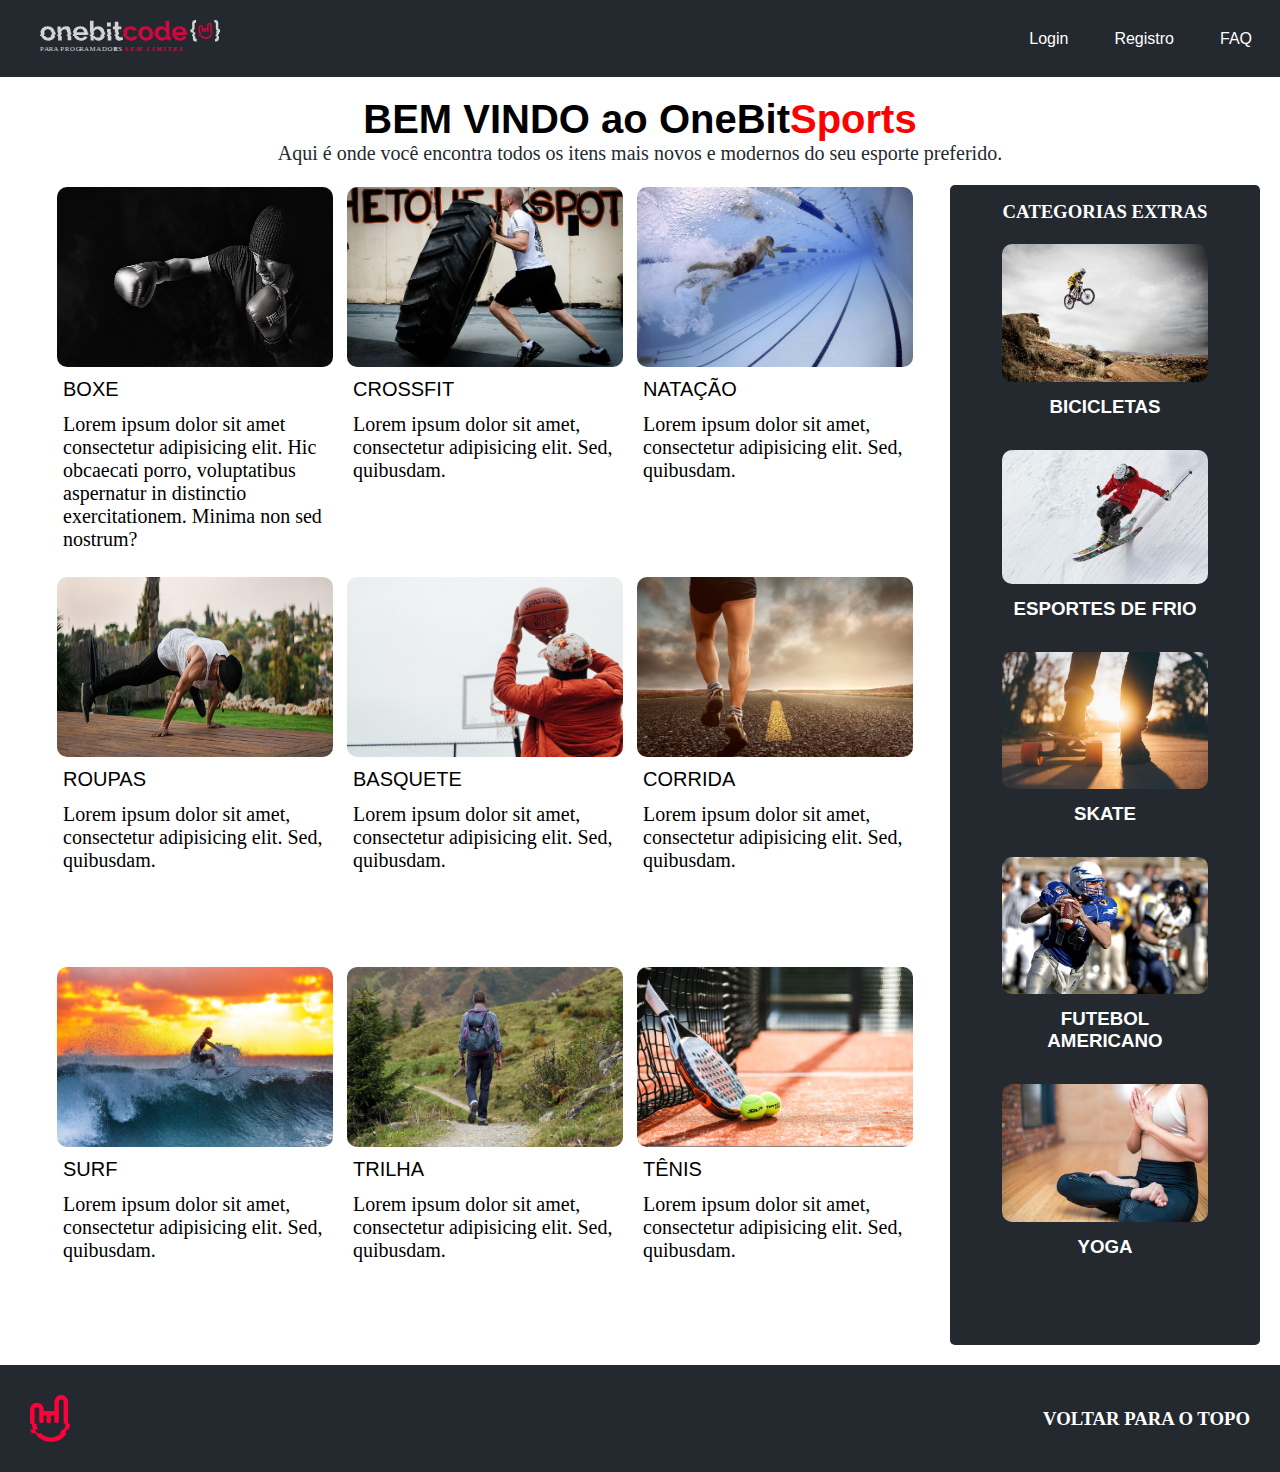
<file: index.html>
<!DOCTYPE html>
<html lang="en">
  <head>
    <meta charset="UTF-8" />
    <meta http-equiv="X-UA-Compatible" content="IE=edge" />
    <meta name="viewport" content="width=device-width, initial-scale=1.0" />
    <link rel="stylesheet" href="./css/style.css" />
    <link rel="shortcut icon" href="./imagens/iconrock-red.svg" type="image/x-icon">
    <title>OneBitSports</title>
  </head>
  <body>
    <div class="container">
      <header class="header">
       <a href="./index.html">
        <img src="./imagens/logo-onebitcode.svg" alt="logo-onebitcode" class="img-header"/>
      </a> 
        <section class="buttons-header">
          <a href="/pages/loginPage.html">
            <buttons class="button-header">Login</buttons>
          </a>
          <a href="/pages/registroForm.html" >
            <buttons class="button-header">Registro</buttons>
          </a>
          <a href="/pages/faq.html">
            <buttons class="button-header">FAQ</buttons>
          </a>
        </section>
      </header>
      <h1 id="backToTop" class="title">BEM VINDO ao OneBit<span style="color:red">Sports</span>
      </h1>
      <p class="titleDescription">
            Aqui é onde você encontra todos os itens mais novos e modernos do
            seu esporte preferido.
          </p>
      <section class="gridContainer">
        <div class="mainContent">
          <div class="categoryCard">
            <img src="./imagens/boxe.jpg" alt="boxe" class="img-main">
            <p class="mainCategoryCardTitle">BOXE</p>
            <p class="mainCategoryCardDescription">Lorem ipsum dolor sit amet consectetur adipisicing elit. Hic obcaecati porro, voluptatibus aspernatur in distinctio exercitationem. Minima non sed nostrum?</p>
            </img>
          </div>
          <div class="categoryCard">
            <img src="./imagens/crossfit.jpg" alt="crossfit" class="img-main">
            <p class="mainCategoryCardTitle">CROSSFIT</p>
            <p class="mainCategoryCardDescription">Lorem ipsum dolor sit amet, consectetur adipisicing elit. Sed, quibusdam.</p>
            </img>
          </div>
          <div class="categoryCard">
            <img src="./imagens/natacao.jpg" alt="natação" class="img-main">
            <p class="mainCategoryCardTitle">NATAÇÃO</p>
            <p class="mainCategoryCardDescription">Lorem ipsum dolor sit amet, consectetur adipisicing elit. Sed, quibusdam.</p>
            </img>
          </div>
          <div class="categoryCard">
            <img src="./imagens/roupas.jpg" alt="roupas" class="img-main">
            <p class="mainCategoryCardTitle">ROUPAS</p>
            <p class="mainCategoryCardDescription">Lorem ipsum dolor sit amet, consectetur adipisicing elit. Sed, quibusdam.</p>
            </img>
          </div>
          <div class="categoryCard">
            <img src="./imagens/basquete.jpg" alt="basquete" class="img-main">
            <p class="mainCategoryCardTitle">BASQUETE</p>
            <p class="mainCategoryCardDescription">Lorem ipsum dolor sit amet, consectetur adipisicing elit. Sed, quibusdam.</p>
            </img>
          </div>
          <div class="categoryCard">
            <img src="./imagens/corrida.jpg" alt="corrida" class="img-main">
            <p class="mainCategoryCardTitle">CORRIDA</p>
            <p class="mainCategoryCardDescription">Lorem ipsum dolor sit amet, consectetur adipisicing elit. Sed, quibusdam.</p>
            </img>
          </div>
          <div class="categoryCard">
            <img src="./imagens/surf.jpg" alt="surf" class="img-main">
            <p class="mainCategoryCardTitle">SURF</p>
            <p class="mainCategoryCardDescription">Lorem ipsum dolor sit amet, consectetur adipisicing elit. Sed, quibusdam.</p>
            </img>
          </div>
          <div class="categoryCard">
            <img src="./imagens/trilha.jpg" alt="trilha" class="img-main">
            <p class="mainCategoryCardTitle">TRILHA</p>
            <p class="mainCategoryCardDescription">Lorem ipsum dolor sit amet, consectetur adipisicing elit. Sed, quibusdam.</p>
            </img>
          </div>
          <div class="categoryCard">
            <img src="./imagens/tenis.jpg" alt="tênis" class="img-main">
            <p class="mainCategoryCardTitle">TÊNIS</p>
            <p class="mainCategoryCardDescription">Lorem ipsum dolor sit amet, consectetur adipisicing elit. Sed, quibusdam.</p>
            </img>
          </div>
        </div>

        <div class="sidebarContent">
          <h3>CATEGORIAS EXTRAS</h3>
          <div class="sidebarCard">
            <img src="./imagens/bicicletas.jpg" alt="bicicletas" class="img-extra" />
            <h3 class="sidebarCardTitle">BICICLETAS</h3>
          </div>
          <div class="sidebarCard">
            <img src="./imagens/esportesNaNeve.jpg" alt="esporte-de-frio" class="img-extra" />
            <h3 class="sidebarCardTitle">ESPORTES DE FRIO</h3>
          </div>
          <div class="sidebarCard">
            <img src="./imagens/skate.jpg" alt="skate" class="img-extra"/>
            <h3 class="sidebarCardTitle">SKATE</h3>
          </div>
          <div class="sidebarCard">
            <img src="./imagens/futebolAmericano.jpg" alt="futebol-americano" class="img-extra"/>
            <h3 class="sidebarCardTitle">FUTEBOL AMERICANO</h3>
          </div>
          <div class="sidebarCard">
            <img src="./imagens/yoga.jpg" alt="yoga" class="img-extra"/>
            <h3 class="sidebarCardTitle">YOGA</h3>
          </div>
        </div>
      </section>
      <footer class="footer">
        <img src="./imagens/iconrock-red.svg" alt="icone-rock-onebitcode" class="img-footer" />
        <h3><a href="#backToTop" class="footerAnchor">VOLTAR PARA O TOPO</a></h3>
      </footer>
    </div>
  </body>
</html>
</file>
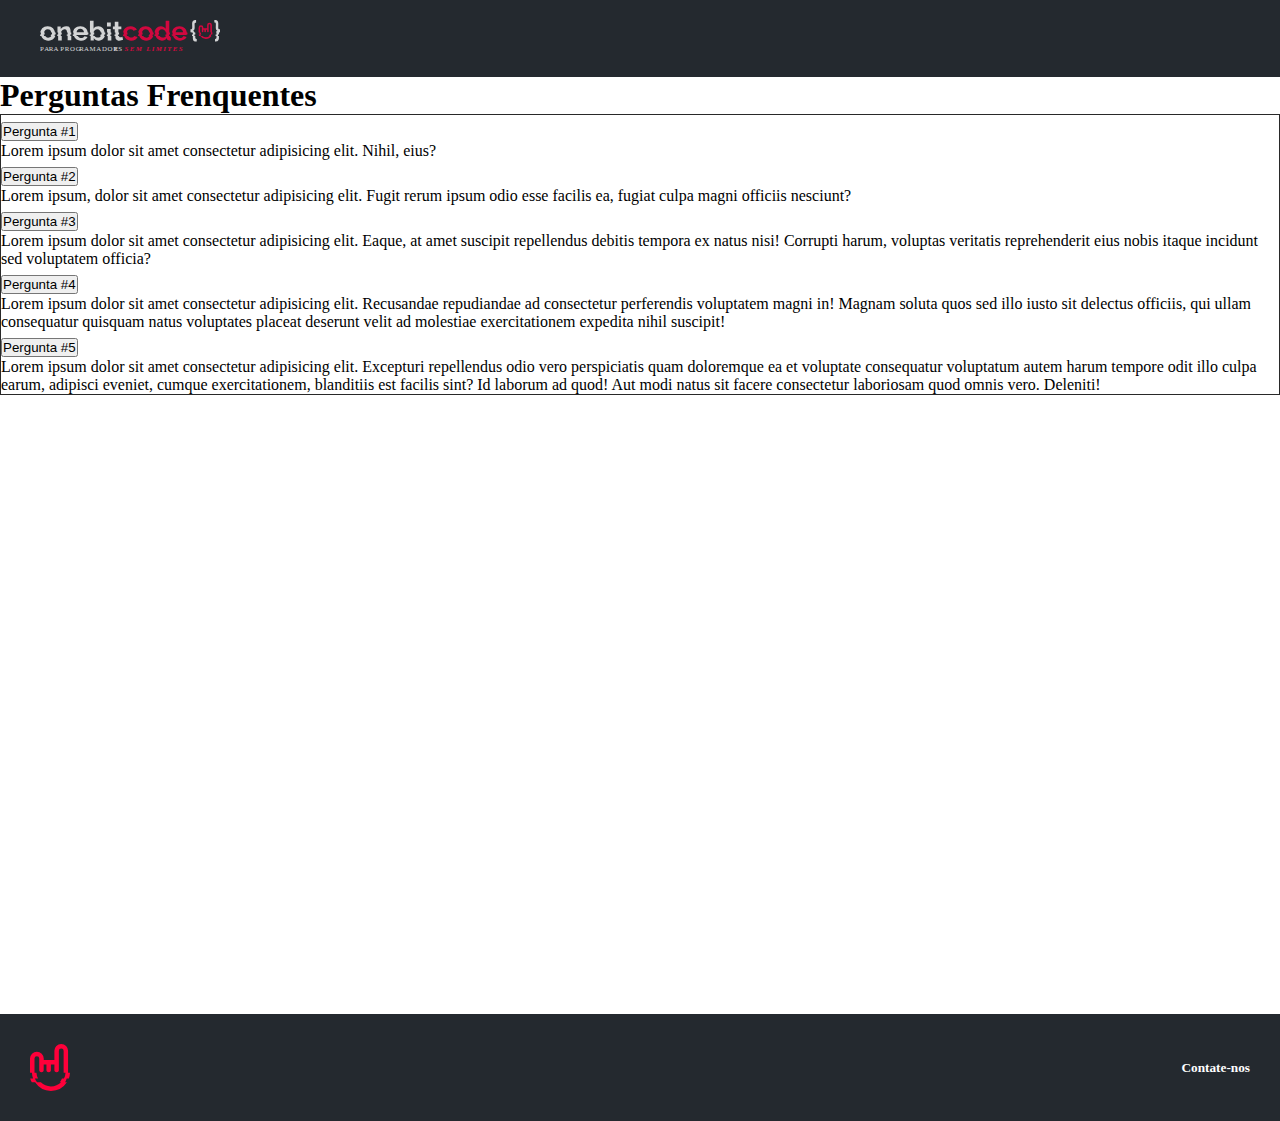
<file: pages/faq.html>
<!DOCTYPE html>
<html lang="en">
  <head>
    <meta charset="UTF-8" />
    <meta http-equiv="X-UA-Compatible" content="IE=edge" />
    <meta name="viewport" content="width=device-width, initial-scale=1.0" />
    <link
      rel="shortcut icon"
      href="/imagens/iconrock-red.svg"
      type="image/x-icon"
    />
    <link rel="stylesheet" href="/css/style.css" />

    <!-- Style Bootstrap -->
    <link
      href="https://cdn.jsdelivr.net/npm/bootstrap@5.2.2/dist/css/bootstrap.min.css"
      rel="stylesheet"
      integrity="sha384-Zenh87qX5JnK2Jl0vWa8Ck2rdkQ2Bzep5IDxbcnCeuOxjzrPF/et3URy9Bv1WTRi"
      crossorigin="anonymous"
    />
    <title>OnebitSports - FAQ</title>
  </head>
  <body>
    <header class="header">
      <a href="/index.html">
        <img
          src="/imagens/logo-onebitcode.svg"
          alt="logo-onebitcode"
          class="img-header"
        />
      </a>
    </header>
    <main class="container-fluid mainContainer">
      <h1 class="text-center mt-5">Perguntas Frenquentes</h1>
      <div class="container mt-5">
        <div
          class="accordion accordion-flush"
          id="accordionFlushExample"
          style="border: 1px solid #292929"
        >
          <div class="accordion-item">
            <h2 class="accordion-header" id="flush-headingOne">
              <button
                class="accordion-button collapsed buttonFAQ"
                type="button"
                data-bs-toggle="collapse"
                data-bs-target="#flush-collapseOne"
                aria-expanded="false"
                aria-controls="flush-collapseOne"
              >
                Pergunta #1
              </button>
            </h2>
            <div
              id="flush-collapseOne"
              class="accordion-collapse collapse"
              aria-labelledby="flush-headingOne"
              data-bs-parent="#accordionFlushExample"
            >
              <div class="accordion-body">
                Lorem ipsum dolor sit amet consectetur adipisicing elit. Nihil,
                eius?
              </div>
            </div>
          </div>
          <div class="accordion-item">
            <h2 class="accordion-header" id="flush-headingTwo">
              <button
                class="accordion-button collapsed buttonFAQ"
                type="button"
                data-bs-toggle="collapse"
                data-bs-target="#flush-collapseTwo"
                aria-expanded="false"
                aria-controls="flush-collapseTwo"
              >
                Pergunta #2
              </button>
            </h2>
            <div
              id="flush-collapseTwo"
              class="accordion-collapse collapse"
              aria-labelledby="flush-headingTwo"
              data-bs-parent="#accordionFlushExample"
            >
              <div class="accordion-body">
                Lorem ipsum, dolor sit amet consectetur adipisicing elit. Fugit
                rerum ipsum odio esse facilis ea, fugiat culpa magni officiis
                nesciunt?
              </div>
            </div>
          </div>
          <div class="accordion-item">
            <h2 class="accordion-header" id="flush-headingThree">
              <button
                class="accordion-button collapsed buttonFAQ"
                type="button"
                data-bs-toggle="collapse"
                data-bs-target="#flush-collapseThree"
                aria-expanded="false"
                aria-controls="flush-collapseThree"
              >
                Pergunta #3
              </button>
            </h2>
            <div
              id="flush-collapseThree"
              class="accordion-collapse collapse"
              aria-labelledby="flush-headingThree"
              data-bs-parent="#accordionFlushExample"
            >
              <div class="accordion-body">
                Lorem ipsum dolor sit amet consectetur adipisicing elit. Eaque,
                at amet suscipit repellendus debitis tempora ex natus nisi!
                Corrupti harum, voluptas veritatis reprehenderit eius nobis
                itaque incidunt sed voluptatem officia?
              </div>
            </div>
          </div>
          <div class="accordion-item">
            <h2 class="accordion-header" id="flush-headingFour">
              <button
                class="accordion-button collapsed buttonFAQ"
                type="button"
                data-bs-toggle="collapse"
                data-bs-target="#flush-collapseFour"
                aria-expanded="false"
                aria-controls="flush-collapseFour"
              >
                Pergunta #4
              </button>
            </h2>
            <div
              id="flush-collapseFour"
              class="accordion-collapse collapse"
              aria-labelledby="flush-headingFour"
              data-bs-parent="#accordionFlushExample"
            >
              <div class="accordion-body">
                Lorem ipsum dolor sit amet consectetur adipisicing elit.
                Recusandae repudiandae ad consectetur perferendis voluptatem
                magni in! Magnam soluta quos sed illo iusto sit delectus
                officiis, qui ullam consequatur quisquam natus voluptates
                placeat deserunt velit ad molestiae exercitationem expedita
                nihil suscipit!
              </div>
            </div>
          </div>
          <div class="accordion-item">
            <h2 class="accordion-header" id="flush-headingFive">
              <button
                class="accordion-button collapsed buttonFAQ"
                type="button"
                data-bs-toggle="collapse"
                data-bs-target="#flush-collapseFive"
                aria-expanded="false"
                aria-controls="flush-collapseFive"
              >
                Pergunta #5
              </button>
            </h2>
            <div
              id="flush-collapseFive"
              class="accordion-collapse collapse"
              aria-labelledby="flush-headingFive"
              data-bs-parent="#accordionFlushExample"
            >
              <div class="accordion-body">
                Lorem ipsum dolor sit amet consectetur adipisicing elit.
                Excepturi repellendus odio vero perspiciatis quam doloremque ea
                et voluptate consequatur voluptatum autem harum tempore odit
                illo culpa earum, adipisci eveniet, cumque exercitationem,
                blanditiis est facilis sint? Id laborum ad quod! Aut modi natus
                sit facere consectetur laboriosam quod omnis vero. Deleniti!
              </div>
            </div>
          </div>
        </div>
      </div>
    </main>
    <footer class="footer">
      <img
        src="/imagens/iconrock-red.svg"
        alt="icone-rock-onebitcode"
        class="img-footer"
      />
      <h5>
        <a
          href="https://www.linkedin.com/in/jo%C3%A3o-henrique-vieira/"
          target="_blank"
          class="footerAnchor"
          >Contate-nos</a
        >
      </h5>
    </footer>
    <!-- JavaScript Bootstrap -->
    <script
      src="https://cdn.jsdelivr.net/npm/bootstrap@5.2.2/dist/js/bootstrap.bundle.min.js"
      integrity="sha384-OERcA2EqjJCMA+/3y+gxIOqMEjwtxJY7qPCqsdltbNJuaOe923+mo//f6V8Qbsw3"
      crossorigin="anonymous"
    ></script>
  </body>
</html>
</file>
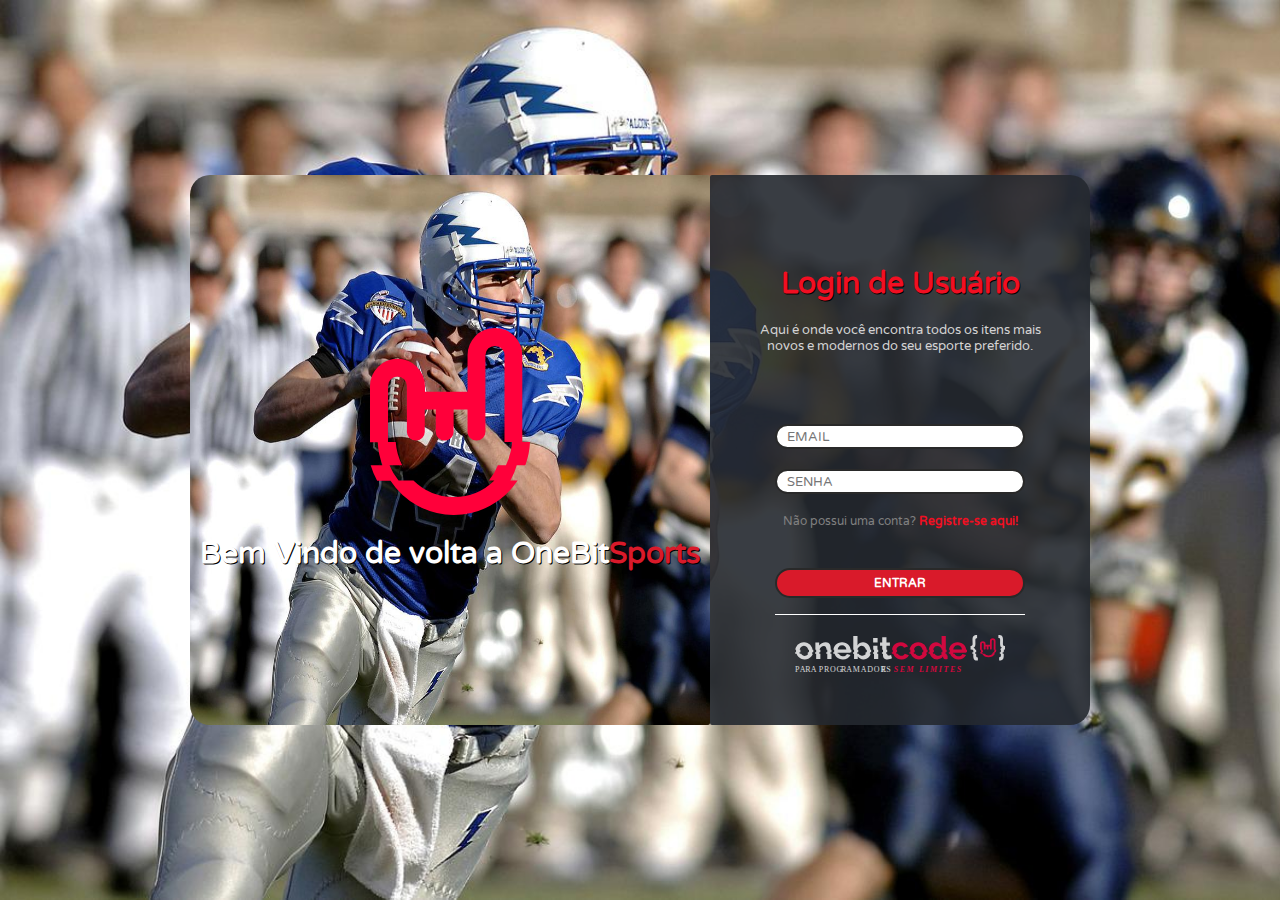
<file: pages/loginPage.html>
<!DOCTYPE html>
<html lang="en">
  <head>
    <meta charset="UTF-8" />
    <meta http-equiv="X-UA-Compatible" content="IE=edge" />
    <meta name="viewport" content="width=device-width, initial-scale=1.0" />
    <link rel="stylesheet" href="/css/loginStyle.css" />
    <link
      rel="shortcut icon"
      href="/imagens/iconrock-red.svg"
      type="image/x-icon"
    />
    <title>Login</title>
  </head>
  <body>
    <div class="mainContainer">
      <section class="sideContent">
        <div class="sideElements">
          <img
            src="/imagens/iconrock-red.svg"
            alt="logo-rock"
            class="imgLogoRock"
          />
          <p class="sideText">
            Bem Vindo de volta a OneBit<span style="color: #d91a2a"
              >Sports</span
            >
          </p>
        </div>
      </section>
      <section class="formContainer">
        <p class="formTitle">Login de Usuário</p>
        <p class="formDescription">
          Aqui é onde você encontra todos os itens mais novos e modernos do seu
          esporte preferido.
        </p>
        <form class="form">
          <label for="email"></label>
          <input
            type="email"
            name="email"
            id="email"
            placeholder="EMAIL"
            class="inputStyle"
            required
          />
          <label for="password"></label>
          <input
            type="password"
            name="password"
            id="password"
            placeholder="SENHA"
            class="inputStyle"
            required
          />
          <p class="registroAnchor">
            Não possui uma conta?
            <a href="./registroForm.html">Registre-se aqui!</a>
          </p>
          <input type="submit" name="submit" id="submit" value="ENTRAR" />
        </form>

        <a href="/index.html"
          ><img
            src="/imagens/logo-onebitcode.svg"
            alt="logo-rock"
            class="logoForm"
        /></a>
      </section>
    </div>
  </body>
</html>
</file>
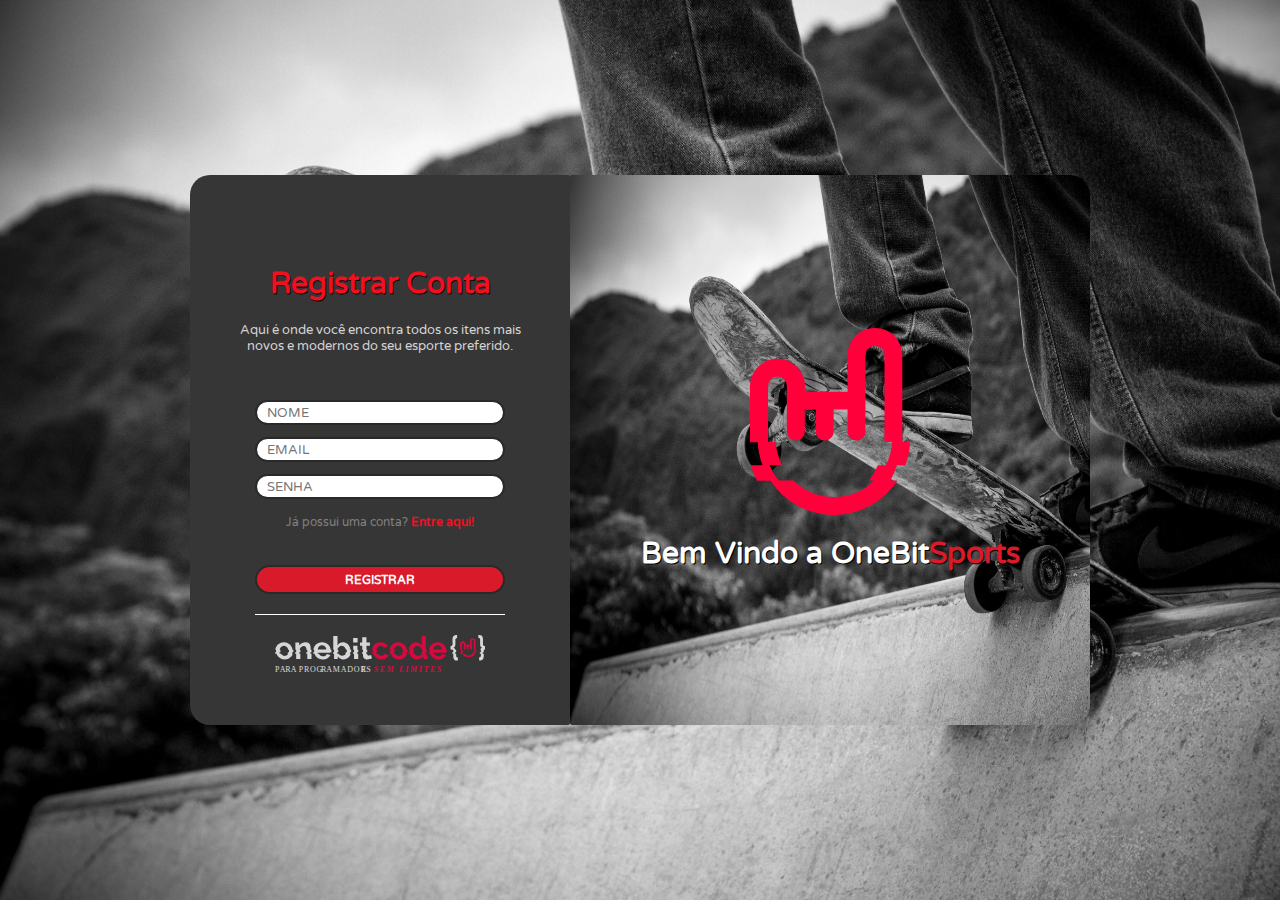
<file: pages/registroForm.html>
<!DOCTYPE html>
<html lang="en">
  <head>
    <meta charset="UTF-8" />
    <meta http-equiv="X-UA-Compatible" content="IE=edge" />
    <meta name="viewport" content="width=device-width, initial-scale=1.0" />
    <link rel="stylesheet" href="/css/registroStyle.css" />
    <link
      rel="shortcut icon"
      href="/imagens/iconrock-red.svg"
      type="image/x-icon"
    />
    <title>Registro</title>
  </head>
  <body>
    <div class="mainContainer">
      <section class="formContainer">
        <p class="formTitle">Registrar Conta</p>
        <p class="formDescription">
          Aqui é onde você encontra todos os itens mais novos e modernos do seu
          esporte preferido.
        </p>
        <form class="form">
          <label for="nome"></label>
          <input
            type="text"
            name="nome"
            id="nome"
            placeholder="NOME"
            class="inputStyle"
            required
          />
          <label for="email"></label>
          <input
            type="email"
            name="email"
            id="email"
            placeholder="EMAIL"
            class="inputStyle"
            required
          />
          <label for="password"></label>
          <input
            type="password"
            name="password"
            id="password"
            placeholder="SENHA"
            class="inputStyle"
            required
          />
          <p class="loginAnchor">
            Já possui uma conta? <a href="loginPage.html">Entre aqui!</a>
          </p>
          <input type="submit" name="submit" id="submit" value="REGISTRAR" />
        </form>

        <a href="/index.html"
          ><img
            src="/imagens/logo-onebitcode.svg"
            alt="logo-rock"
            class="logoForm"
        /></a>
      </section>
      <section class="sideContent">
        <div class="sideElements">
          <img
            src="/imagens/iconrock-red.svg"
            alt="logo-rock"
            class="imgLogoRock"
          />
          <p class="sideText">
            Bem Vindo a OneBit<span style="color: #d91a2a">Sports</span>
          </p>
        </div>
      </section>
    </div>
  </body>
</html>
</file>
<file: css/style.css>
* {
  margin: 0;
  padding: 0;
  box-sizing: border-box;
}

.container {
  min-height: 100vh;
  display: flex;
  flex-direction: column;
}

.header {
  background-color: #24292f;
  min-height: 40px;
  width: 100%;
  padding: 20px;
  display: flex;
  justify-content: space-between;
  align-items: center;
  flex-wrap: wrap;
  gap: 8px 15px;
}

.img-header {
  width: 180px;
  margin-left: 20px;
}

.buttons-header {
  display: flex;
  align-items: center;
  justify-content: baseline;
  gap: 30px;
  font-family: Arial, Helvetica, sans-serif;
}
.button-header {
  padding: 6px;
  font-size: 16px;
  border: 2px solid transparent;
  color: #ffffff;
  cursor: pointer;
  transition: 0.5s;
}
a {
  text-decoration: none;
}

.button-header:hover {
  border-bottom: 2px solid #ffff;
}

.title {
  font-size: 40px;
  font-family: Arial, Helvetica, sans-serif;
  text-align: center;
  padding-top: 20px;
}
.title span {
  font-size: 40px;
}

.titleDescription {
  text-align: center;
  color: #24292f;
  font-size: 20px;
}

.gridContainer {
  display: grid;
  grid-template-columns: 3fr 1fr;
  grid-template-areas: "mainContent sidebarContent";
  padding: 20px;
  flex: 1 0 auto;
}
.mainContent {
  display: flex;
  flex-wrap: wrap;
  justify-content: center;
  gap: 10px;
  grid-area: mainContent;
  font-size: 20px;
}
.categoryCard {
  width: 280px;
  height: 380px;
  border: 2px solid transparent;
  border-radius: 10px;
  transition: 0.5s;
  cursor: pointer;
}
.img-main {
  width: 100%;
  height: 180px;
  border-radius: 10px;
}
.categoryCard:hover {
  border-color: #24292f;
}

.mainCategoryCardTitle {
  font-family: Arial, Helvetica, sans-serif;
  padding: 6px;
}
.mainCategoryCardDescription {
  padding: 6px;
}

.sidebarContent {
  background: #24292f;
  color: #ffffff;
  padding: 16px;
  display: flex;
  flex-direction: column;
  align-items: center;
  min-width: 300px;
  border-radius: 5px;
  gap: 20px;
  grid-area: sidebarContent;
}

.sidebarCard {
  width: 75%;
  border: 1px solid transparent;
  border-radius: 10px;
  transition: 0.8s;
  cursor: pointer;
}

.img-extra {
  width: 100%;
  border-radius: 10px;
}

.sidebarCardTitle {
  font-family: Arial, Helvetica, sans-serif;
  text-align: center;
  padding: 10px;
}

.sidebarCard:hover {
  border-color: gainsboro;
}
.footer {
  width: 100%;
  min-height: 4px;
  background-color: #24292f;
  display: flex;
  flex-wrap: wrap;
  align-items: center;
  justify-content: space-between;
  padding: 30px;
  gap: 15px;
}
.img-footer {
  width: 40px;
}

.footerAnchor {
  text-decoration: none;
  color: #ffffff;
  cursor: pointer;
  transition: 0.4s;
}
.footerAnchor:hover {
  color: red;
}

@media (max-width: 630px) {
  .gridContainer {
    grid-template-areas:
      "mainContent"
      "sidebarContent";
    display: flex;
    flex-direction: column;
    align-items: center;
    gap: 10px;
  }
  .sidebarContent {
    min-width: auto;
  }
  .footerAnchor {
    font-size: 19px;
  }
}

@media (max-width: 436px) {
  .header {
    justify-content: center;
  }
  .footer {
    justify-content: center;
  }
}
</file>
<file: css/loginStyle.css>
@import url("https://fonts.googleapis.com/css2?family=Varela+Round&display=swap");
* {
  padding: 0;
  margin: 0;
  box-sizing: border-box;
  font-family: "Varela Round", sans-serif;
}
body {
  background-image: url("../imagens/futebolAmericano.jpg");
  background-size: cover;
  background-repeat: no-repeat;
  display: flex;
  align-items: center;
  justify-content: center;
  min-height: 100vh;
}
.mainContainer {
  max-width: 900px;
  height: 550px;
  display: flex;
}

.formContainer {
  max-width: 400px;
  height: 550px;
  background-color: #24292fe7;
  border-radius: 2px 20px 20px 2px;
  display: flex;
  flex-direction: column;
  align-items: center;
}
.formTitle {
  color: #f10f22;
  font-weight: bold;
  margin-top: 90px;
  font-size: 30px;
  text-align: center;
  text-shadow: 1px 1px black;
}
.formDescription {
  color: lightgray;
  font-size: 13px;
  text-align: center;
  width: 300px;
  margin: 20px 40px;
}
.form {
  width: auto;
  height: 200px;
  margin-top: 40px;
  /* border: 1px solid black; */
  display: flex;
  flex-direction: column;
  /* justify-content: center; */
  align-items: center;
  gap: 10px;
}
.inputStyle {
  padding: 10px;
  width: 250px;
  height: 25px;
  border: 2px solid #292929;
  border-radius: 20px;
  outline: none;
}
.inputStyle:focus {
  border: 2px solid #d91a2a;
}

#submit {
  margin-top: 30px;
  padding: 4px;
  width: 250px;
  height: 30px;
  font-size: 12px;
  font-weight: bold;
  border: 2px solid #292929;
  border-radius: 20px;
  background-color: #d91a2a;
  color: white;
  cursor: pointer;
  transition: 0.4s;
}
#submit:hover {
  background-color: #be0d1c;
}
.registroAnchor {
  margin-top: 10px;
  color: gray;
  font-size: 12px;
}
.registroAnchor a {
  text-decoration: none;
  font-weight: bold;
  color: #f10f22;
}

.logoForm {
  border-top: 1px solid white;
  padding: 20px;
  width: 250px;
}

.sideContent {
  min-width: 450px;
  height: 550px;
  border-radius: 20px 2px 2px 20px;
  display: flex;
  flex-direction: column;
  justify-content: center;
  align-items: center;
  color: white;
  background-image: url("../imagens/futebolAmericano.jpg");
  background-size: 700px 550px;
  background-repeat: no-repeat;
}

.sideElements {
  display: flex;
  justify-content: center;
  flex-wrap: wrap;
}

.imgLogoRock {
  width: 160px;
}
.sideText {
  font-size: 30px;
  text-shadow: 1px 1px black;
  margin-top: 20px;
  font-weight: bold;
}
/* Tablets */
@media (max-width: 812px) {
  body {
    background-size: cover;
  }
  .sideContent {
    display: none;
  }
  .formContainer {
    border-radius: 20px;
  }
}
/* Smartphones */
@media (max-width: 375px) {
  body {
    background-color: #363636;
  }
  .formContainer {
    border-radius: 0;
    width: 360px;
  }
}
</file>
<file: css/registroStyle.css>
@import url("https://fonts.googleapis.com/css2?family=Varela+Round&display=swap");
* {
  padding: 0;
  margin: 0;
  box-sizing: border-box;
  font-family: "Varela Round", sans-serif;
}
body {
  background-image: url("../imagens/skate-blackwhite.jpg");
  background-size: cover;
  background-repeat: no-repeat;
  display: flex;
  align-items: center;
  justify-content: center;
  min-height: 100vh;
}
.mainContainer {
  max-width: 900px;
  height: 550px;
  display: flex;
}

.formContainer {
  max-width: 400px;
  height: 550px;

  background-color: #363636;
  border-radius: 20px 2px 2px 20px;
  display: flex;
  flex-direction: column;
  align-items: center;
}
.formTitle {
  color: #f10f22;
  font-weight: bold;
  margin-top: 90px;
  font-size: 30px;
  text-align: center;
  text-shadow: 1px 1px black;
}
.formDescription {
  color: lightgray;
  font-size: 13px;
  text-align: center;
  width: 300px;
  margin: 20px 40px;
}
.form {
  width: auto;
  height: 200px;
  margin-top: 20px;
  display: flex;
  flex-direction: column;
  align-items: center;
  gap: 6px;
}
.inputStyle {
  padding: 10px;
  width: 250px;
  height: 25px;
  border: 2px solid #292929;
  border-radius: 20px;
  outline: none;
}
.inputStyle:focus {
  border: 2px solid #d91a2a;
}
#submit {
  margin-top: 30px;
  padding: 4px;
  width: 250px;
  height: 30px;
  font-size: 12px;
  font-weight: bold;
  border: 2px solid #292929;
  border-radius: 20px;
  background-color: #d91a2a;
  color: white;
  cursor: pointer;
  transition: 0.4s;
}
#submit:hover {
  background-color: #be0d1c;
}

.loginAnchor {
  margin-top: 10px;
  color: gray;
  font-size: 12px;
}
.loginAnchor a {
  text-decoration: none;
  font-weight: bold;
  color: #f10f22;
}

.logoForm {
  border-top: 1px solid white;
  margin: 20px;
  padding: 20px;
  width: 250px;
}

.sideContent {
  min-width: 450px;
  height: 550px;
  border-radius: 2px 20px 20px 2px;
  display: flex;
  flex-direction: column;
  justify-content: center;
  align-items: center;
  color: white;
  background-image: url("../imagens/skate-blackwhite.jpg");
  background-size: 600px 550px;
  background-repeat: no-repeat;
}

.sideElements {
  display: flex;
  justify-content: center;
  flex-wrap: wrap;
}

.imgLogoRock {
  width: 160px;
}
.sideText {
  font-size: 30px;
  text-shadow: 1px 1px black;
  margin-top: 20px;
  font-weight: bold;
}

/* Tablets */
@media (max-width: 812px) {
  body {
    background-size: cover;
  }
  .sideContent {
    display: none;
  }
  .formContainer {
    border-radius: 20px;
  }
}
/* Smartphones */
@media (max-width: 375px) {
  body {
    background-color: #363636;
  }
  .formContainer {
    border-radius: 0;
    width: 360px;
  }
}
</file>
